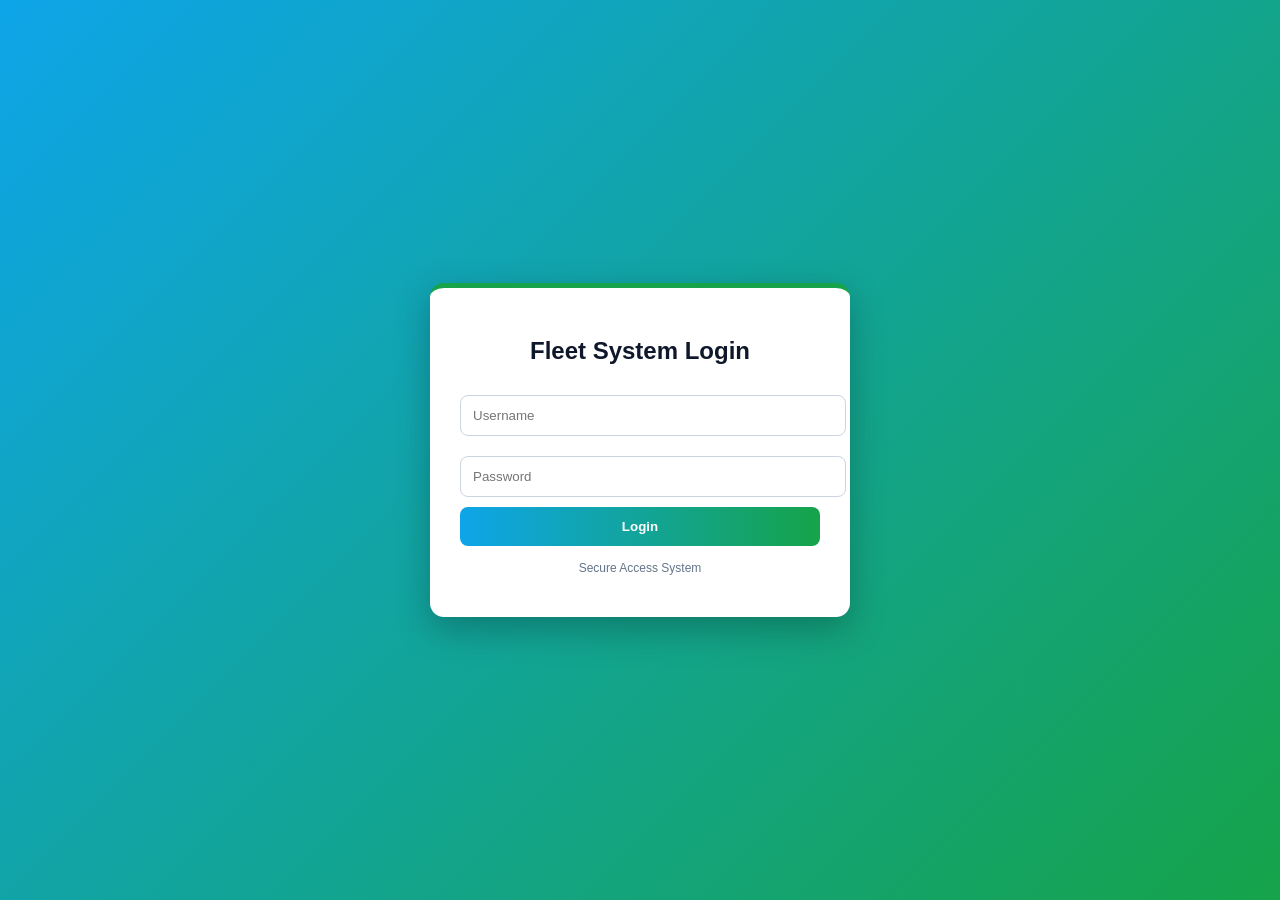
<file: index.html>
<!DOCTYPE html>
<html lang="en">
<head>
<meta charset="UTF-8">
<meta name="viewport" content="width=device-width, initial-scale=1.0">
<title>Fleet Admin Dashboard</title>

<style>
body{
    margin:0;
    font-family: Arial, sans-serif;
    display:flex;
    background:#f1f5f9;
}

/* SIDEBAR */
.sidebar{
    width:220px;
    height:100vh;
    background:linear-gradient(180deg, #0ea5e9, #16a34a);
    color:white;
    padding:20px;
    position:fixed;
}

.sidebar h2{
    text-align:center;
    margin-bottom:20px;
}

.sidebar a{
    display:block;
    color:white;
    text-decoration:none;
    padding:10px;
    margin:6px 0;
    border-radius:6px;
    transition:0.3s;
}

.sidebar a:hover{
    background:rgba(255,255,255,0.2);
}

/* MAIN */
.main{
    margin-left:240px;
    padding:20px;
    width:100%;
}

.header{
    display:flex;
    justify-content:space-between;
    align-items:center;
}

.header h1{
    color:#0f172a;
}

/* CARDS */
.cards{
    display:grid;
    grid-template-columns:repeat(4, 1fr);
    gap:15px;
    margin-top:20px;
}

.card{
    background:white;
    padding:20px;
    border-radius:12px;
    box-shadow:0 5px 15px rgba(0,0,0,0.08);
    border-left:5px solid #0ea5e9;
}

.card h3{
    margin:0;
    color:#0f172a;
}

.card p{
    font-size:22px;
    margin-top:10px;
    font-weight:bold;
    color:#16a34a;
}

/* QUICK ACTIONS */
.actions{
    margin-top:30px;
}

.actions button{
    padding:12px 15px;
    margin-right:10px;
    border:none;
    border-radius:8px;
    cursor:pointer;
    font-weight:bold;
    color:white;
}

.btn-blue{
    background:#0ea5e9;
}

.btn-green{
    background:#16a34a;
}

.btn-dark{
    background:#0f172a;
}
</style>

</head>

<body>

<!-- SIDEBAR -->
<div class="sidebar">
    <h2>Fleet System</h2>

    <a href="index.html">Dashboard</a>
    <a href="vehicles.html">Vehicles</a>
    <a href="drivers.html">Drivers</a>
    <a href="revenue.html">Revenue</a>
    <a href="fuel.html">Fuel</a>
    <a href="attendance.html">Attendance</a>
    <a href="reports.html">Reports</a>
    <a href="login.html">Logout</a>
</div>

<!-- MAIN -->
<div class="main">

    <div class="header">
        <h1>Admin Dashboard</h1>
    </div>

    <!-- CARDS -->
    <div class="cards">

        <div class="card">
            <h3>Total Vehicles</h3>
            <p id="totalVehicles">0</p>
        </div>

        <div class="card">
            <h3>Total Drivers</h3>
            <p id="totalDrivers">0</p>
        </div>

        <div class="card">
            <h3>Total Revenue</h3>
            <p id="totalRevenue">0</p>
        </div>

        <div class="card">
            <h3>Total Fuel Records</h3>
            <p id="totalFuel">0</p>
        </div>

    </div>

    <!-- QUICK ACTIONS -->
    <div class="actions">

        <button class="btn-blue" onclick="location.href='vehicles.html'">
            Manage Vehicles
        </button>

        <button class="btn-green" onclick="location.href='drivers.html'">
            Manage Drivers
        </button>

        <button class="btn-dark" onclick="location.href='reports.html'">
            View Reports
        </button>

    </div>

</div>

<script>
    if (localStorage.getItem("loggedIn") !== "true") {
    window.location.href = "login.html";
}
let users = JSON.parse(localStorage.getItem("users") || "[]");
// 📦 LOAD DATA SAFELY
let vehicles = JSON.parse(localStorage.getItem("vehicles") || "[]");
let drivers = JSON.parse(localStorage.getItem("drivers") || "[]");
let revenue = JSON.parse(localStorage.getItem("revenue") || "[]");
let fuel = JSON.parse(localStorage.getItem("fuel") || []);

// 🚍 VEHICLE STATS (optional for later use)
let activeVehicles = vehicles.filter(v => v.status?.toLowerCase() === "active").length;
let breakdownVehicles = vehicles.filter(v => v.status?.toLowerCase() === "breakdown").length;

// 📊 BASIC COUNTS
document.getElementById("totalVehicles").innerText = vehicles.length;
document.getElementById("totalDrivers").innerText = drivers.length;

// 💰 TOTAL REVENUE (SUM)
let totalRevenue = revenue.reduce((sum, item) => {
    return sum + (Number(item.amount) || 0);
}, 0);

document.getElementById("totalRevenue").innerText = totalRevenue;

// ⛽ TOTAL FUEL (SUM)
let totalFuel = fuel.reduce((sum, item) => {
    return sum + (Number(item.liters) || 0);
}, 0);

document.getElementById("totalFuel").innerText = totalFuel;

</script>

</body>
</html>
</file>
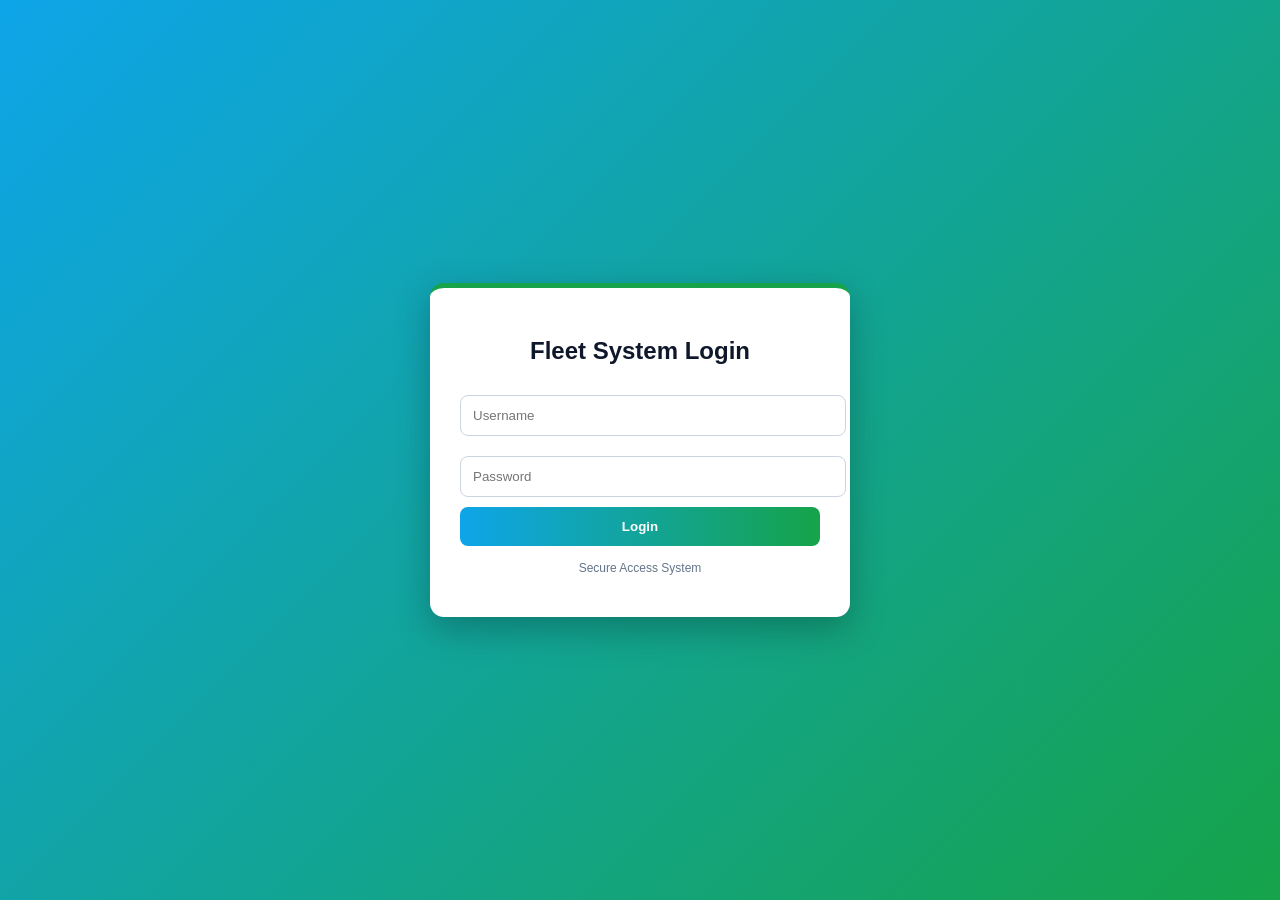
<file: attendance.html>
<!DOCTYPE html>
<html lang="en">
<head>
    <meta charset="UTF-8">
    <meta name="viewport" content="width=device-width, initial-scale=1.0">
    <title>Attendance Management - Fleet System</title>
    <link rel="stylesheet" href="style.css">
</head>

<body>

<!-- SIDEBAR -->
<div class="sidebar">

    <h2>Fleet System</h2>

    <a href="index.html">Dashboard</a>
    <a href="vehicles.html">Vehicles</a>
    <a href="drivers.html">Drivers</a>
    <a href="revenue.html">Revenue</a>
    <a href="fuel.html">Fuel</a>
    <a href="attendance.html">Attendance</a>
    <a href="reports.html">Reports</a>
    <a href="login.html">Logout</a>

</div>

<!-- MAIN -->
<div class="main">

    <h1>Attendance Management</h1>

    <!-- FORM -->
    <div class="card">

        <h3>Add Attendance</h3>

        <form id="attendanceForm">

            <input type="text" id="employeeName" placeholder="Employee Name" required>

            <input type="text" id="position" placeholder="Position" required>

            <input type="date" id="date" required>

            <select id="status" required>
                <option value="">Select Status</option>
                <option value="Present">Present</option>
                <option value="Absent">Absent</option>
                <option value="Off">Off</option>
            </select>

            <button type="submit">Save Attendance</button>

        </form>

    </div>

    <!-- SEARCH -->
    <div class="card">

        <input type="text" id="searchAttendance" placeholder="Search Attendance...">

    </div>

    <!-- TABLE -->
    <div class="card">

        <h3>Attendance Records</h3>

        <table border="1" width="100%">

            <thead>
                <tr>
                    <th>Employee</th>
                    <th>Position</th>
                    <th>Date</th>
                    <th>Status</th>
                    <th>Actions</th>
                </tr>
            </thead>

            <tbody id="attendanceTable"></tbody>

        </table>

    </div>

</div>

<script>
if (localStorage.getItem("loggedIn") !== "true") {
    window.location.href = "login.html";
}
let attendance = JSON.parse(localStorage.getItem("attendance")) || [];

const attendanceForm = document.getElementById("attendanceForm");
const attendanceTable = document.getElementById("attendanceTable");

let editIndex = null;

// SAVE
function saveAttendance(){

    localStorage.setItem("attendance", JSON.stringify(attendance));
}

// DISPLAY
function displayAttendance(){

    const search = document
    .getElementById("searchAttendance")
    .value
    .toLowerCase();

    attendanceTable.innerHTML = "";

    attendance
    .filter(a =>
        a.employee.toLowerCase().includes(search) ||
        a.position.toLowerCase().includes(search) ||
        a.status.toLowerCase().includes(search)
    )

    .forEach((a, index) => {

        attendanceTable.innerHTML += `
            <tr>
                <td>${a.employee}</td>
                <td>${a.position}</td>
                <td>${a.date}</td>
                <td>${a.status}</td>

                <td>

                    <button onclick="editAttendance(${index})">
                        Edit
                    </button>

                    <button onclick="deleteAttendance(${index})">
                        Delete
                    </button>

                </td>
            </tr>
        `;
    });
}

// ADD / UPDATE
attendanceForm.addEventListener("submit", function(e){

    e.preventDefault();

    const attendanceData = {

        employee: document.getElementById("employeeName").value,

        position: document.getElementById("position").value,

        date: document.getElementById("date").value,

        status: document.getElementById("status").value
    };

    if(editIndex === null){

        attendance.push(attendanceData);

    } else {

        attendance[editIndex] = attendanceData;
        editIndex = null;
    }

    saveAttendance();
    displayAttendance();

    attendanceForm.reset();
});

// DELETE
function deleteAttendance(index){

    attendance.splice(index, 1);

    saveAttendance();
    displayAttendance();
}

// EDIT
function editAttendance(index){

    const a = attendance[index];

    document.getElementById("employeeName").value = a.employee;

    document.getElementById("position").value = a.position;

    document.getElementById("date").value = a.date;

    document.getElementById("status").value = a.status;

    editIndex = index;
}

// SEARCH
document
.getElementById("searchAttendance")
.addEventListener("keyup", displayAttendance);

// INIT
displayAttendance();

</script>

</body>
</html>
</file>
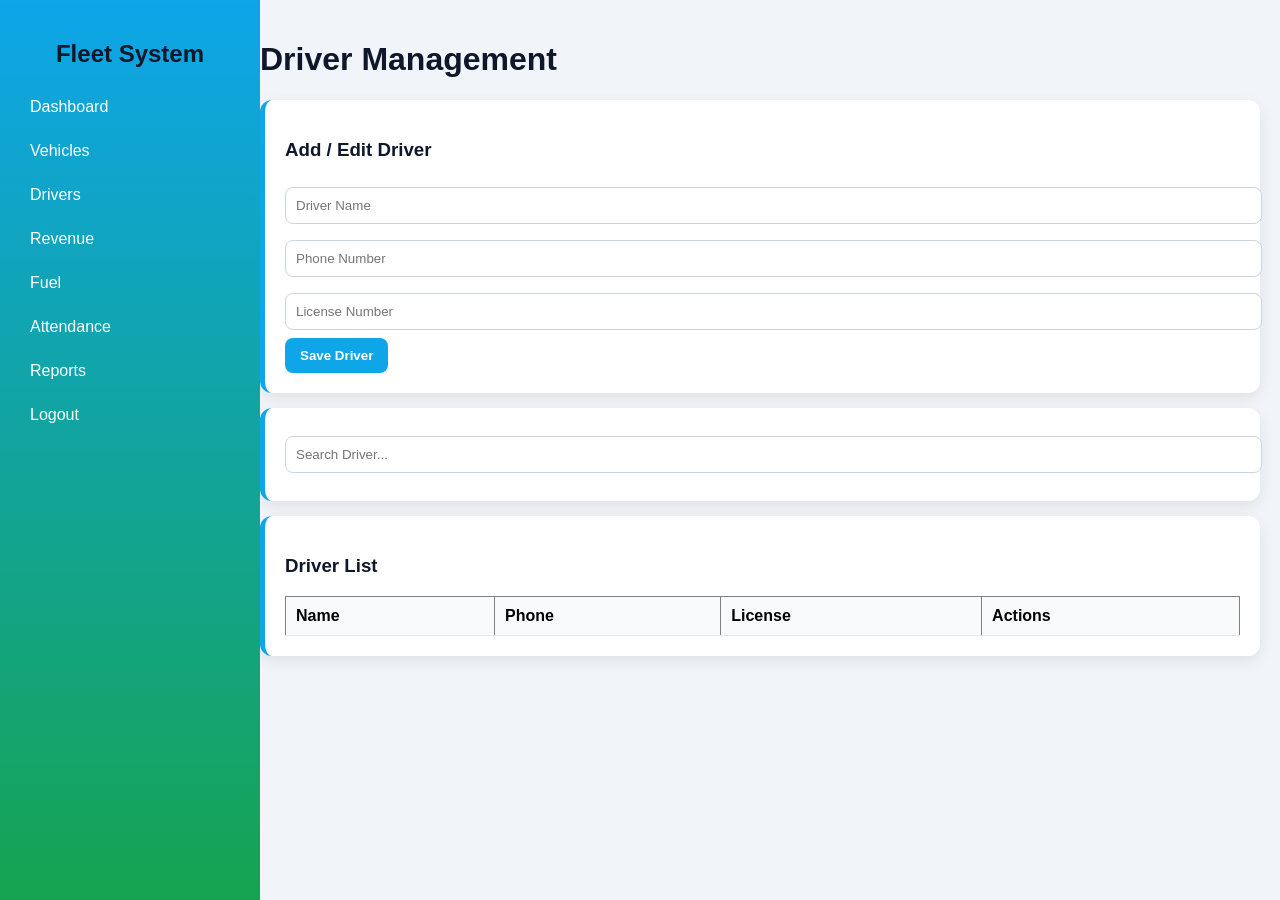
<file: drivers.html>
<!DOCTYPE html>
<html lang="en">
<head>
    <meta charset="UTF-8">
    <title>Drivers - Fleet Management System</title>
    <link rel="stylesheet" href="style.css">
</head>

<body>

<!-- SIDEBAR -->
<div class="sidebar">
    <h2>Fleet System</h2>

    <a href="index.html">Dashboard</a>
    <a href="vehicles.html">Vehicles</a>
    <a href="drivers.html">Drivers</a>
    <a href="revenue.html">Revenue</a>
    <a href="fuel.html">Fuel</a>
    <a href="attendance.html">Attendance</a>
    <a href="reports.html">Reports</a>
    <a href="login.html">Logout</a>
</div>

<!-- MAIN -->
<div class="main">

    <h1>Driver Management</h1>

    <!-- FORM -->
    <div class="card">

        <h3>Add / Edit Driver</h3>

        <form id="driverForm">

            <input type="text" id="driverName" placeholder="Driver Name" required>

            <input type="text" id="driverPhone" placeholder="Phone Number" required>

            <input type="text" id="driverLicense" placeholder="License Number" required>

            <button type="submit">Save Driver</button>

        </form>

    </div>

    <!-- SEARCH -->
    <div class="card">

        <input type="text" id="searchDriver" placeholder="Search Driver...">

    </div>

    <!-- TABLE -->
    <div class="card">

        <h3>Driver List</h3>

        <table border="1" width="100%">

            <thead>
                <tr>
                    <th>Name</th>
                    <th>Phone</th>
                    <th>License</th>
                    <th>Actions</th>
                </tr>
            </thead>

            <tbody id="driverTable"></tbody>

        </table>

    </div>

</div>

<script>
if (localStorage.getItem("loggedIn") !== "true") {
    window.location.href = "login.html";
}
let drivers = JSON.parse(localStorage.getItem("drivers")) || [];

const driverForm = document.getElementById("driverForm");
const driverTable = document.getElementById("driverTable");

let editIndex = null;

// SAVE
function saveDrivers() {
    localStorage.setItem("drivers", JSON.stringify(drivers));
}

// DISPLAY
function displayDrivers() {

    const search = document
    .getElementById("searchDriver")
    .value
    .toLowerCase();

    driverTable.innerHTML = "";

    drivers
    .filter(d =>
        d.name.toLowerCase().includes(search) ||
        d.phone.toLowerCase().includes(search) ||
        d.license.toLowerCase().includes(search)
    )

    .forEach((d, index) => {

        driverTable.innerHTML += `
            <tr>
                <td>${d.name}</td>
                <td>${d.phone}</td>
                <td>${d.license}</td>

                <td>
                    <button onclick="editDriver(${index})">
                        Edit
                    </button>

                    <button onclick="deleteDriver(${index})">
                        Delete
                    </button>
                </td>
            </tr>
        `;
    });
}

// ADD / UPDATE
driverForm.addEventListener("submit", function(e){

    e.preventDefault();

    const driver = {

        name: document.getElementById("driverName").value,

        phone: document.getElementById("driverPhone").value,
         
        license: document.getElementById("driveridnumber").value

        license: document.getElementById("driverLicense").value
    };

    if(editIndex === null){

        drivers.push(driver);

    } else {

        drivers[editIndex] = driver;
        editIndex = null;
    }

    saveDrivers();
    displayDrivers();

    driverForm.reset();
});

// DELETE
function deleteDriver(index){

    drivers.splice(index, 1);

    saveDrivers();
    displayDrivers();
}

// EDIT
function editDriver(index){

    const d = drivers[index];

    document.getElementById("driverName").value = d.name;

    document.getElementById("driverPhone").value = d.phone;

    document.getElementById("driverLicense").value = d.license;

    editIndex = index;
}

// SEARCH
document
.getElementById("searchDriver")
.addEventListener("keyup", displayDrivers);

// INIT
displayDrivers();

</script>

</body>
</html>
</file>
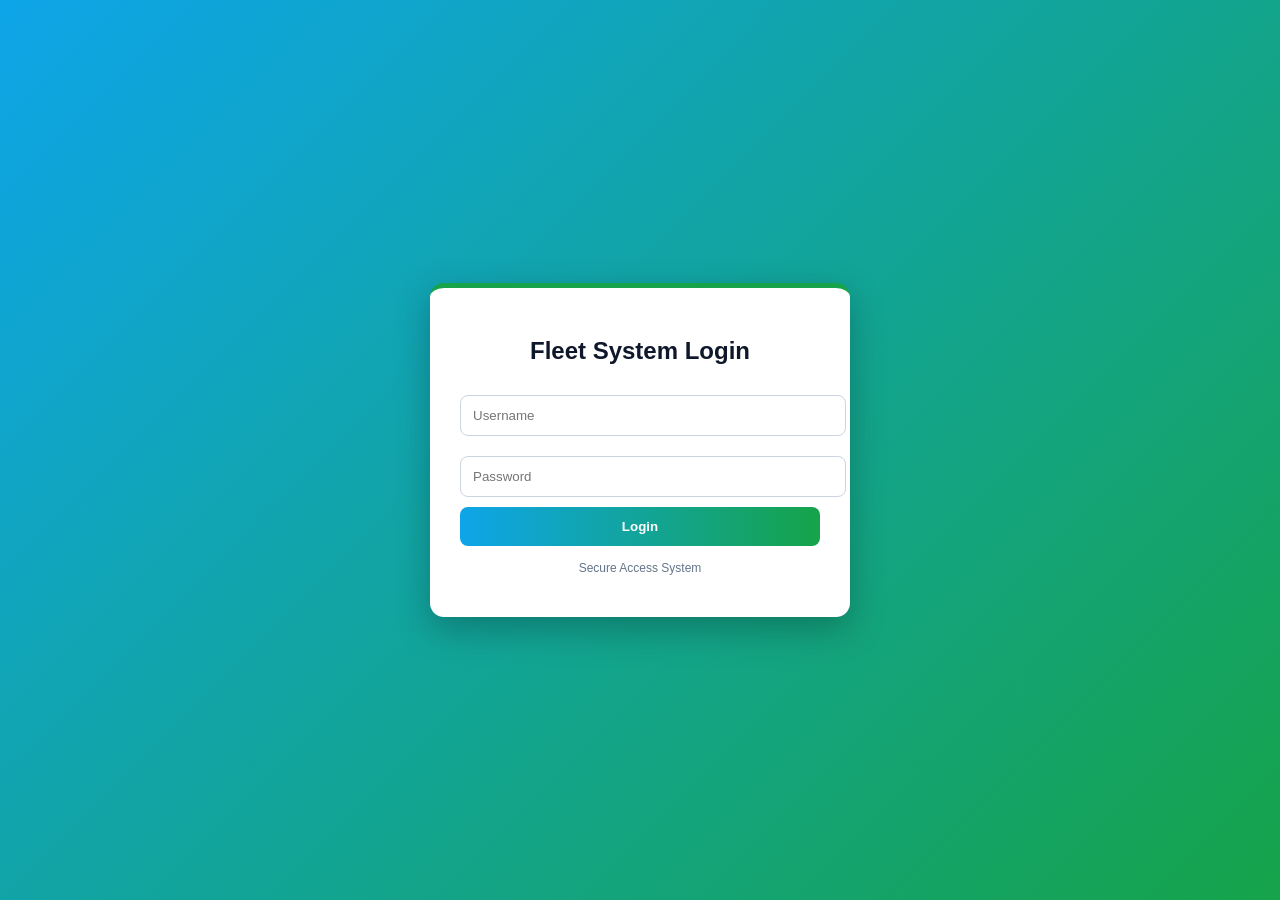
<file: fuel.html>
<!DOCTYPE html>
<html lang="en">
<head>
    <meta charset="UTF-8">
    <title>Fuel Management - Fleet System</title>
    <link rel="stylesheet" href="style.css">
</head>

<body>

<!-- SIDEBAR -->
<div class="sidebar">
    <h2>Fleet System</h2>

    <a href="index.html">Dashboard</a>
    <a href="vehicles.html">Vehicles</a>
    <a href="drivers.html">Drivers</a>
    <a href="revenue.html">Revenue</a>
    <a href="fuel.html">Fuel</a>
    <a href="attendance.html">Attendance</a>
    <a href="reports.html">Reports</a>
    <a href="login.html">Logout</a>
</div>

<!-- MAIN -->
<div class="main">

    <h1>Fuel Management</h1>

    <!-- FORM -->
    <div class="card">

        <h3>Add Fuel Record</h3>

        <form id="fuelForm">

            <input type="text" id="vehicle" placeholder="Vehicle Number" required>

            <input type="number" id="liters" placeholder="Fuel Liters" required>

            <input type="number" id="cost" placeholder="Fuel Cost" required>

            <input type="date" id="date" required>

            <button type="submit">Save Fuel</button>

        </form>

    </div>

    <!-- SEARCH -->
    <div class="card">

        <input type="text" id="searchFuel" placeholder="Search Fuel Records...">

    </div>

    <!-- TABLE -->
    <div class="card">

        <h3>Fuel Records</h3>

        <table border="1" width="100%">

            <thead>
                <tr>
                    <th>Vehicle</th>
                    <th>Liters</th>
                    <th>Cost</th>
                    <th>Date</th>
                    <th>Actions</th>
                </tr>
            </thead>

            <tbody id="fuelTable"></tbody>

        </table>

    </div>

</div>

<script>
if (localStorage.getItem("loggedIn") !== "true") {
    window.location.href = "login.html";
}
let fuel = JSON.parse(localStorage.getItem("fuel")) || [];

const fuelForm = document.getElementById("fuelForm");
const fuelTable = document.getElementById("fuelTable");

let editIndex = null;

// SAVE
function saveFuel(){

    localStorage.setItem("fuel", JSON.stringify(fuel));
}

// DISPLAY
function displayFuel(){

    const search = document
    .getElementById("searchFuel")
    .value
    .toLowerCase();

    fuelTable.innerHTML = "";

    fuel
    .filter(f =>
        f.vehicle.toLowerCase().includes(search) ||
        f.date.toLowerCase().includes(search)
    )

    .forEach((f, index) => {

        fuelTable.innerHTML += `
            <tr>
                <td>${f.vehicle}</td>
                <td>${f.liters}</td>
                <td>${f.cost}</td>
                <td>${f.date}</td>

                <td>
                    <button onclick="editFuel(${index})">
                        Edit
                    </button>

                    <button onclick="deleteFuel(${index})">
                        Delete
                    </button>
                </td>
            </tr>
        `;
    });
}

// ADD / UPDATE
fuelForm.addEventListener("submit", function(e){

    e.preventDefault();

    const fuelData = {

        vehicle: document.getElementById("vehicle").value,

        liters: document.getElementById("liters").value,

        cost: document.getElementById("cost").value,

        date: document.getElementById("date").value
    };

    if(editIndex === null){

        fuel.push(fuelData);

    } else {

        fuel[editIndex] = fuelData;
        editIndex = null;
    }

    saveFuel();
    displayFuel();

    fuelForm.reset();
});

// DELETE
function deleteFuel(index){

    fuel.splice(index, 1);

    saveFuel();
    displayFuel();
}

// EDIT
function editFuel(index){

    const f = fuel[index];

    document.getElementById("vehicle").value = f.vehicle;

    document.getElementById("liters").value = f.liters;

    document.getElementById("cost").value = f.cost;

    document.getElementById("date").value = f.date;

    editIndex = index;
}

// SEARCH
document
.getElementById("searchFuel")
.addEventListener("keyup", displayFuel);

// INIT
displayFuel();

</script>

</body>
</html>
</file>
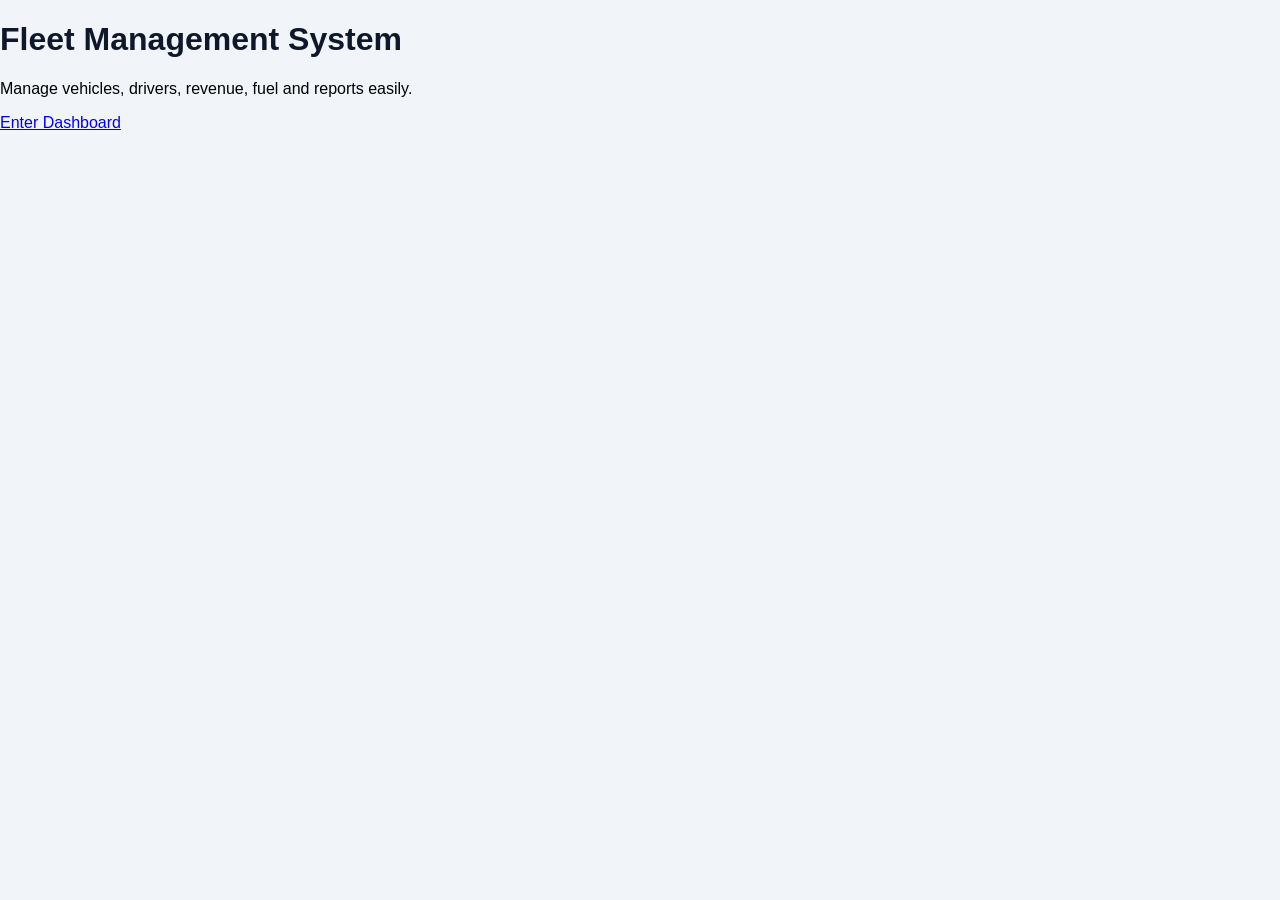
<file: home.html>
<!DOCTYPE html>
<html>
<head>
  <title>Fleet Management System</title>
  <link rel="stylesheet" href="style.css">
</head>
<body class="home-body">

<div class="home-container">

  <h1>Fleet Management System</h1>

  <p>
    Manage vehicles, drivers, revenue, fuel and reports easily.
  </p>

  <a href="index.html" class="enter-btn">
    Enter Dashboard
  </a>

</div>

</body>
</html>
</file>
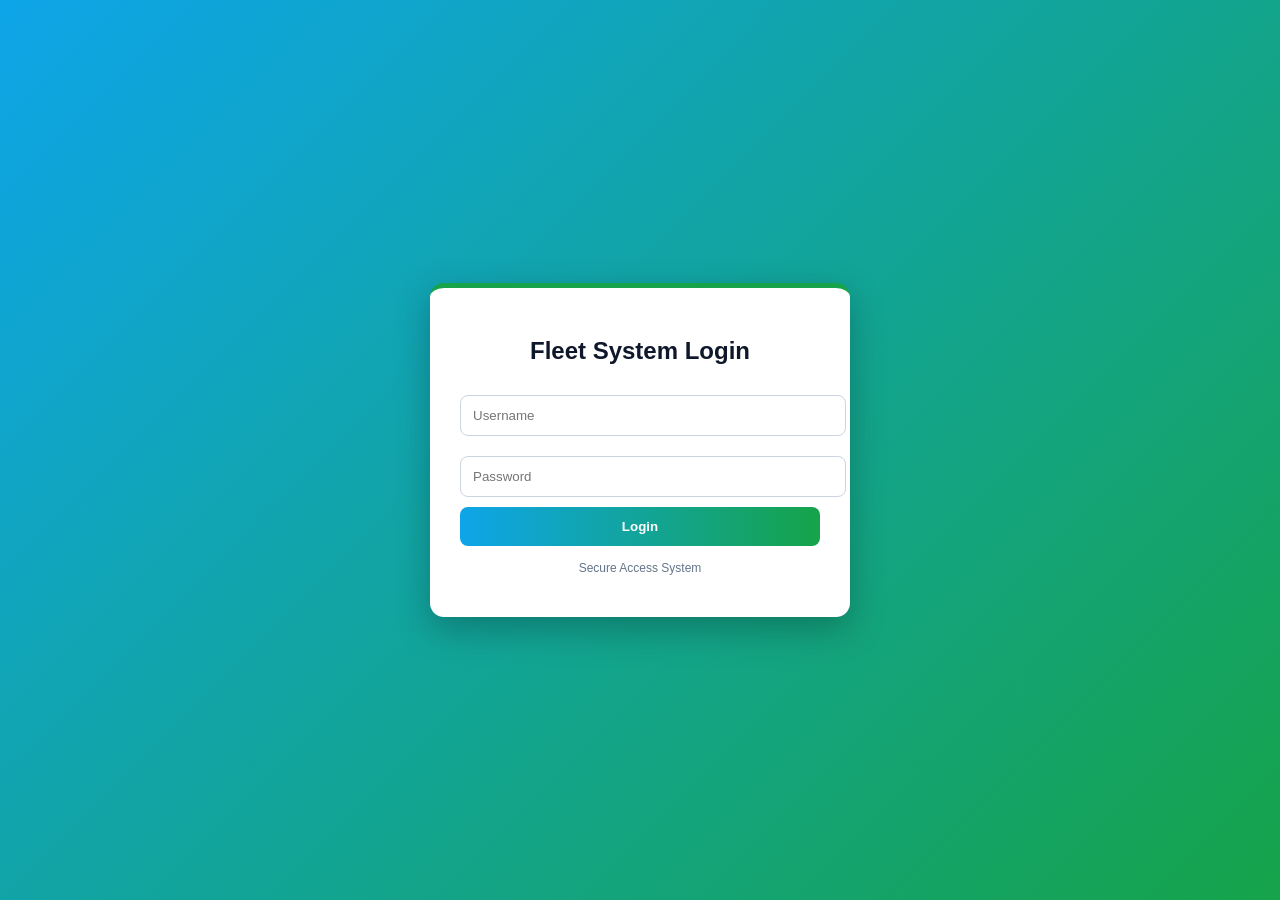
<file: login.html>
<!DOCTYPE html>
<html lang="en">
<head>
<meta charset="UTF-8">
<meta name="viewport" content="width=device-width, initial-scale=1.0">
<title>Fleet System Login</title>

<style>
body{
    margin:0;
    font-family: Arial, sans-serif;
    height:100vh;
    display:flex;
    justify-content:center;
    align-items:center;
    background: linear-gradient(135deg, #0ea5e9, #16a34a);
}

.login-box{
    width:360px;
    background:white;
    padding:30px;
    border-radius:14px;
    box-shadow:0 12px 35px rgba(0,0,0,0.25);
    border-top:5px solid #16a34a;
}

.login-box h2{
    text-align:center;
    margin-bottom:20px;
    color:#0f172a;
}

.login-box input{
    width:100%;
    padding:12px;
    margin:10px 0;
    border:1px solid #cbd5e1;
    border-radius:8px;
    outline:none;
}

.login-box button{
    width:100%;
    padding:12px;
    background:linear-gradient(90deg, #0ea5e9, #16a34a);
    color:white;
    border:none;
    border-radius:8px;
    cursor:pointer;
    font-weight:bold;
}

.login-box button:hover{
    opacity:0.9;
}
</style>

</head>

<body>

<div class="login-box">

    <h2>Fleet System Login</h2>

    <form onsubmit="login(event)">
        <input type="text" id="username" placeholder="Username" required>
        <input type="password" id="password" placeholder="Password" required>
        <button type="submit">Login</button>
    </form>

    <p style="text-align:center;font-size:12px;color:#64748b;margin-top:15px;">
        Secure Access System
    </p>

</div>

<script>

// 👥 LOAD USERS
let users = JSON.parse(localStorage.getItem("users") || "[]");

// 🔐 LOGIN FUNCTION
function login(e){
    e.preventDefault();

    let username = document.getElementById("username").value;
    let password = document.getElementById("password").value;

    // ADMIN LOGIN (DEFAULT BACKUP)
    if(username === "admin" && password === "1234"){
        localStorage.setItem("loggedIn", "true");
        localStorage.setItem("role", "admin");
        window.location.href = "index.html";
        return;
    }

    // CHECK CREATED USERS
    let user = users.find(u =>
        u.username === username && u.password === password
    );

    if(user){

        localStorage.setItem("loggedIn", "true");
        localStorage.setItem("role", user.role);
        localStorage.setItem("user", user.username);

        window.location.href = "index.html";

    } else {
        alert("Invalid username or password");
    }
}

</script>

</body>
</html>
</file>
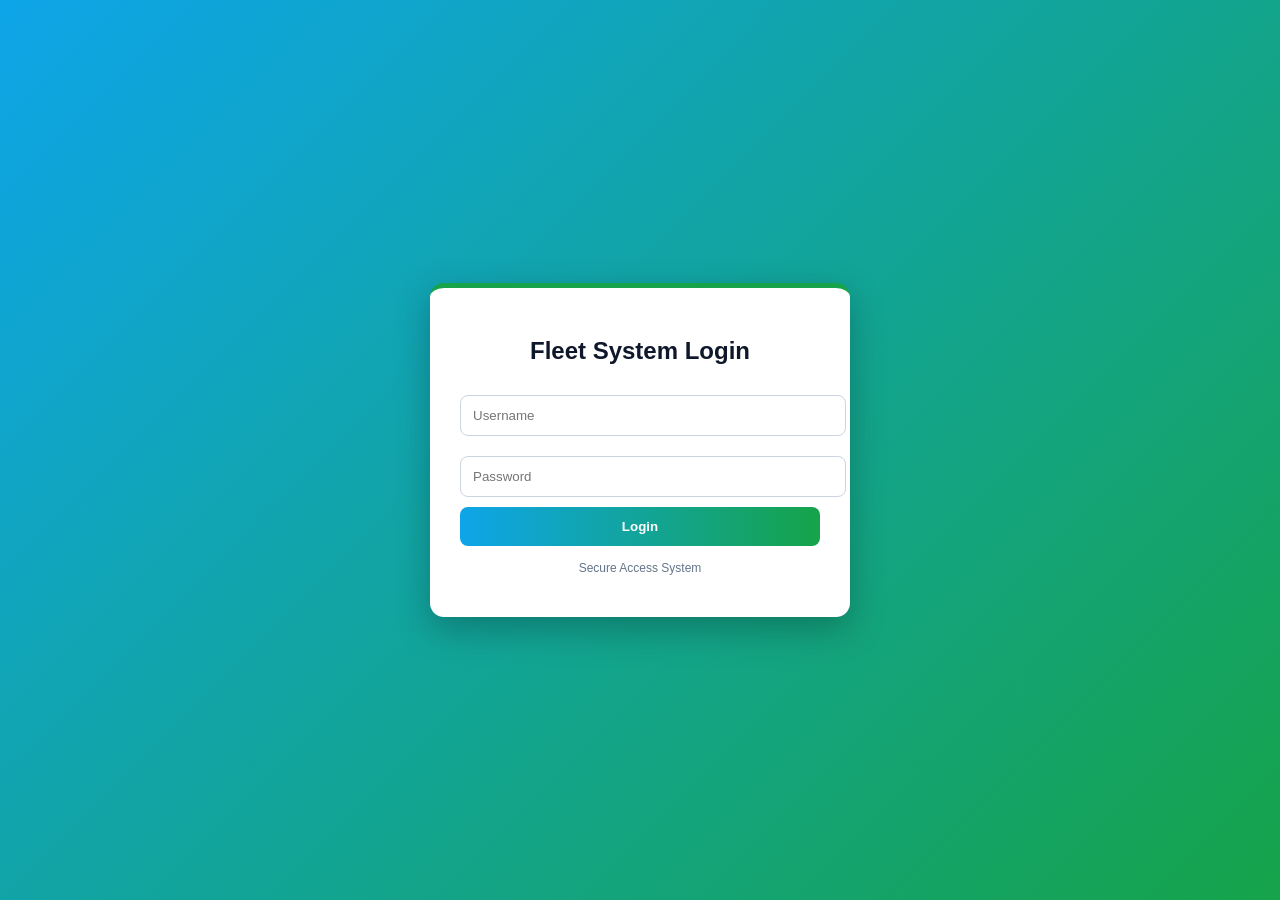
<file: revenue.html>
<!DOCTYPE html>
<html lang="en">
<head>
    <meta charset="UTF-8">
    <title>Revenue - Fleet Management System</title>
    <link rel="stylesheet" href="style.css">
</head>

<body>

<!-- SIDEBAR -->
<div class="sidebar">
    <h2>Fleet System</h2>

    <a href="index.html">Dashboard</a>
    <a href="vehicles.html">Vehicles</a>
    <a href="drivers.html">Drivers</a>
    <a href="revenue.html">Revenue</a>
    <a href="fuel.html">Fuel</a>
    <a href="attendance.html">Attendance</a>
    <a href="reports.html">Reports</a>
    <a href="login.html">Logout</a>
</div>

<!-- MAIN -->
<div class="main">

    <h1>Revenue Management</h1>

    <!-- FORM -->
    <div class="card">

        <h3>Add Revenue</h3>

        <form id="revenueForm">

            <input type="text" id="vehicle" placeholder="Vehicle Number" required>

            <input type="number" id="amount" placeholder="Revenue Amount" required>

            <input type="date" id="date" required>

            <button type="submit">Save Revenue</button>

        </form>

    </div>

    <!-- SEARCH -->
    <div class="card">

        <input type="text" id="searchRevenue" placeholder="Search Revenue...">

    </div>

    <!-- TABLE -->
    <div class="card">

        <h3>Revenue Records</h3>

        <table border="1" width="100%">

            <thead>
                <tr>
                    <th>Vehicle</th>
                    <th>Amount</th>
                    <th>Date</th>
                    <th>Actions</th>
                </tr>
            </thead>

            <tbody id="revenueTable"></tbody>

        </table>

    </div>

</div>

<script>
if (localStorage.getItem("loggedIn") !== "true") {
    window.location.href = "login.html";
}
let revenue = JSON.parse(localStorage.getItem("revenue")) || [];

const revenueForm = document.getElementById("revenueForm");
const revenueTable = document.getElementById("revenueTable");

let editIndex = null;

// SAVE
function saveRevenue(){

    localStorage.setItem("revenue", JSON.stringify(revenue));
}

// DISPLAY
function displayRevenue(){

    const search = document
    .getElementById("searchRevenue")
    .value
    .toLowerCase();

    revenueTable.innerHTML = "";

    revenue
    .filter(r =>
        r.vehicle.toLowerCase().includes(search) ||
        r.date.toLowerCase().includes(search)
    )

    .forEach((r, index) => {

        revenueTable.innerHTML += `
            <tr>
                <td>${r.vehicle}</td>
                <td>${r.amount}</td>
                <td>${r.date}</td>

                <td>
                    <button onclick="editRevenue(${index})">
                        Edit
                    </button>

                    <button onclick="deleteRevenue(${index})">
                        Delete
                    </button>
                </td>
            </tr>
        `;
    });
}

// ADD / UPDATE
revenueForm.addEventListener("submit", function(e){

    e.preventDefault();

    const revenueData = {

        vehicle: document.getElementById("vehicle").value,

        amount: document.getElementById("amount").value,

        date: document.getElementById("date").value
    };

    if(editIndex === null){

        revenue.push(revenueData);

    } else {

        revenue[editIndex] = revenueData;
        editIndex = null;
    }

    saveRevenue();
    displayRevenue();

    revenueForm.reset();
});

// DELETE
function deleteRevenue(index){

    revenue.splice(index, 1);

    saveRevenue();
    displayRevenue();
}

// EDIT
function editRevenue(index){

    const r = revenue[index];

    document.getElementById("vehicle").value = r.vehicle;

    document.getElementById("amount").value = r.amount;

    document.getElementById("date").value = r.date;

    editIndex = index;
}

// SEARCH
document
.getElementById("searchRevenue")
.addEventListener("keyup", displayRevenue);

// INIT
displayRevenue();

</script>

</body>
</html>
</file>
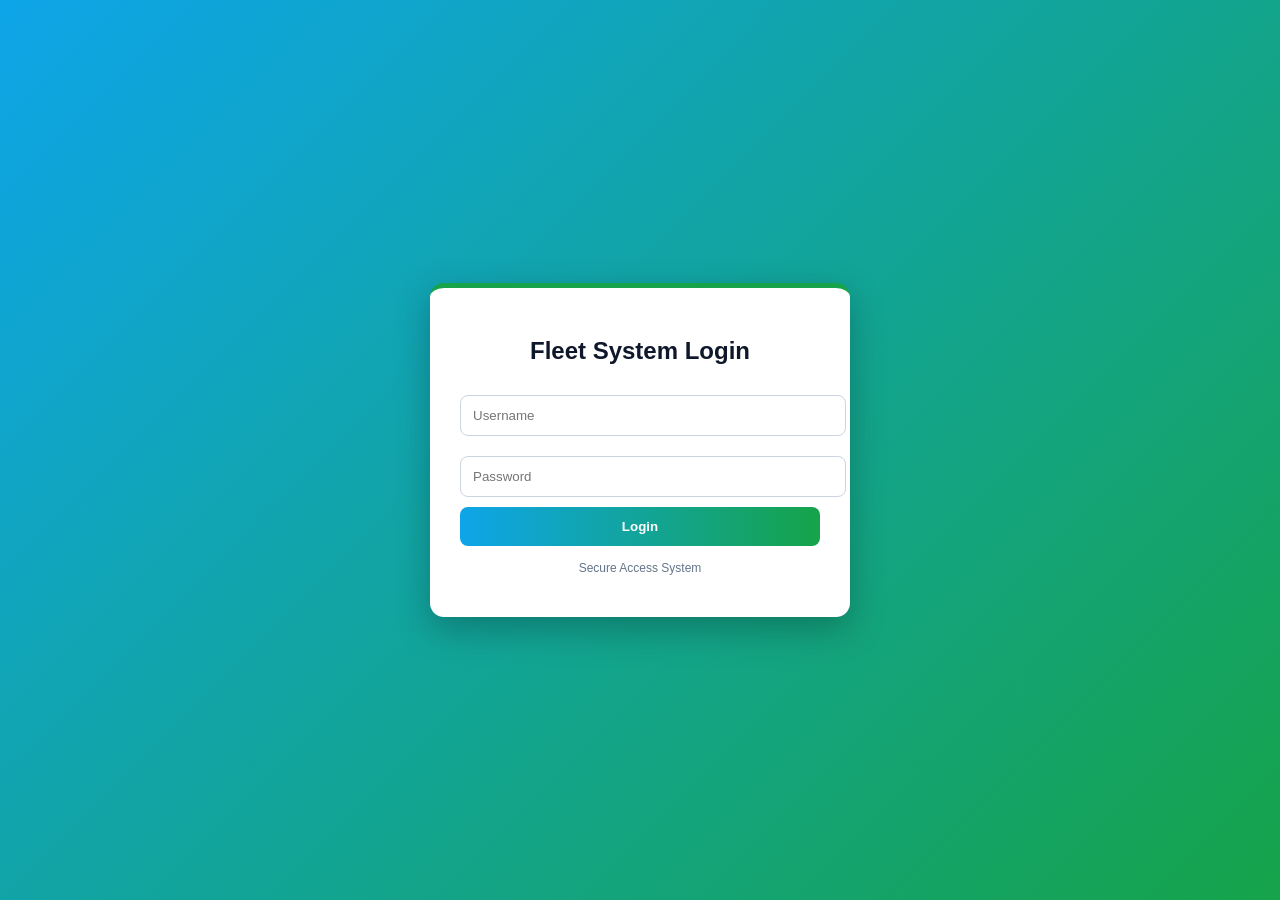
<file: vehicles.html>
<!DOCTYPE html>
<html lang="en">
<head>
<meta charset="UTF-8">
<meta name="viewport" content="width=device-width, initial-scale=1.0">
<title>Vehicle Management - Fleet System</title>
<link rel="stylesheet" href="style.css">
</head>

<body>

<div class="sidebar">
    <h2>Fleet System</h2>

    <a href="index.html">Dashboard</a>
    <a href="vehicles.html">Vehicles</a>
    <a href="drivers.html">Drivers</a>
    <a href="revenue.html">Revenue</a>
    <a href="fuel.html">Fuel</a>
    <a href="attendance.html">Attendance</a>
    <a href="reports.html">Reports</a>
    <a href="#" onclick="logout()">Logout</a>
</div>

<div class="main">

    <h1>Vehicle Management</h1>

    <div class="card">
        <h3>Add / Edit Vehicle</h3>

        <form id="vehicleForm">
            <input type="text" id="vehicleNumber" placeholder="Vehicle Number" required>
            <input type="text" id="vehicleModel" placeholder="Vehicle Model" required>
            <input type="text" id="vehicleRoute" placeholder="Route" required>
            <input type="text" id="vehicleStatus" placeholder="Status" required>
            <button type="submit">Save Vehicle</button>
        </form>
    </div>

    <div class="card">
        <input type="text" id="searchVehicle" placeholder="Search Vehicle...">
    </div>

    <div class="card">
       <h3>Fleet Vehicles</h3>
<button onclick="exportVehicles()">Export Vehicles</button>

        <table>
            <thead>
                <tr>
                    <th>Vehicle No.</th>
                    <th>Model</th>
                    <th>Route</th>
                    <th>Status</th>
                    <th>Actions</th>
                </tr>
            </thead>

            <tbody id="vehicleTable"></tbody>
        </table>
    </div>

</div>

<script>

// 🔐 LOGIN PROTECTION
if (localStorage.getItem("loggedIn") !== "true") {
    window.location.href = "login.html";
}

// 🚍 DEFAULT VEHICLES
let defaultVehicles = [
    {number:"116", model:"NQR ISUZU", route:"39", status:"Active"},
    {number:"118", model:"NQR ISUZU", route:"39", status:"Active"},
    {number:"119", model:"NQR ISUZU", route:"39", status:"Active"},
    {number:"304", model:"NQR ISUZU", route:"39", status:"Active"},
    {number:"307", model:"NQR ISUZU", route:"39", status:"Active"},
    {number:"308", model:"NQR ISUZU", route:"39", status:"Active"},
    {number:"316", model:"NQR ISUZU", route:"39", status:"Active"},
    {number:"317", model:"NQR ISUZU", route:"39", status:"Active"},
    {number:"581", model:"NQR ISUZU", route:"39", status:"Active"},
    {number:"681", model:"NQR ISUZU", route:"39", status:"Active"},
    {number:"781", model:"NQR ISUZU", route:"39", status:"Active"},
    {number:"951", model:"NQR ISUZU", route:"39", status:"Active"},
    {number:"952", model:"NQR ISUZU", route:"39", status:"Active"},
    {number:"1045", model:"NQR ISUZU", route:"39", status:"Active"},
    {number:"1059", model:"NQR ISUZU", route:"39", status:"Active"},
    {number:"1060", model:"NQR ISUZU", route:"39", status:"Active"},
    {number:"1061", model:"NQR ISUZU", route:"39", status:"Active"},
    {number:"1062", model:"NQR ISUZU", route:"39", status:"Active"}
];

// 📦 LOAD VEHICLES SAFELY
let vehicles = JSON.parse(localStorage.getItem("vehicles") || "[]");

if (!Array.isArray(vehicles) || vehicles.length === 0) {
    vehicles = defaultVehicles;
    localStorage.setItem("vehicles", JSON.stringify(vehicles));
}

let editIndex = null;

const vehicleForm = document.getElementById("vehicleForm");
const vehicleTable = document.getElementById("vehicleTable");
const searchInput = document.getElementById("searchVehicle");

// 💾 SAVE
function saveVehicles() {
    localStorage.setItem("vehicles", JSON.stringify(vehicles));
}

// 🎨 DISPLAY
function displayVehicles() {

    const search = searchInput.value.toLowerCase();

    vehicleTable.innerHTML = "";

    vehicles.forEach((v, index) => {

        const match =
            v.number.toLowerCase().includes(search) ||
            v.model.toLowerCase().includes(search) ||
            v.route.toLowerCase().includes(search) ||
            v.status.toLowerCase().includes(search);

        if (match) {

            let statusColor = "orange";

            if (v.status.toLowerCase() === "active") {
                statusColor = "green";
            }
            else if (v.status.toLowerCase() === "breakdown") {
                statusColor = "red";
            }

            vehicleTable.innerHTML += `
                <tr>
                    <td>${v.number}</td>
                    <td>${v.model}</td>
                    <td>${v.route}</td>
                    <td style="color:${statusColor}; font-weight:bold;">
                        ${v.status}
                    </td>
                    <td>
                        <button onclick="editVehicle(${index})">Edit</button>
                        <button onclick="deleteVehicle(${index})">Delete</button>
                    </td>
                </tr>
            `;
        }
    });
}

// ➕ ADD / UPDATE
vehicleForm.addEventListener("submit", function(e){
    e.preventDefault();

    const vehicle = {
        number: vehicleNumber.value,
        model: vehicleModel.value,
        route: vehicleRoute.value,
        status: vehicleStatus.value
    };

    if (editIndex === null) {
        vehicles.push(vehicle);
    } else {
        vehicles[editIndex] = vehicle;
        editIndex = null;
    }

    saveVehicles();
    displayVehicles();
    vehicleForm.reset();
});

// ❌ DELETE
function deleteVehicle(index) {
    if (confirm("Delete this vehicle?")) {
        vehicles.splice(index, 1);
        saveVehicles();
        displayVehicles();
    }
}

// ✏️ EDIT
function editVehicle(index) {
    const v = vehicles[index];

    vehicleNumber.value = v.number;
    vehicleModel.value = v.model;
    vehicleRoute.value = v.route;
    vehicleStatus.value = v.status;

    editIndex = index;
}

// 🔍 SEARCH
searchInput.addEventListener("keyup", displayVehicles);

// 🚀 INIT
displayVehicles();
function exportVehicles() {

    let csv = "Vehicle No,Model,Route,Status\n";

    vehicles.forEach(v => {
        csv += `${v.number},${v.model},${v.route},${v.status}\n`;
    });

    const blob = new Blob([csv], { type: "text/csv" });

    const url = window.URL.createObjectURL(blob);

    const a = document.createElement("a");

    a.href = url;
    a.download = "vehicles.csv";

    document.body.appendChild(a);
    a.click();
    document.body.removeChild(a);

    window.URL.revokeObjectURL(url);
}
// 🚪 LOGOUT
function logout(){
    localStorage.removeItem("loggedIn");
    window.location.href = "login.html";
}

</script>

</body>
</html>
</file>
<file: style.css>
body{
    margin:0;
    font-family: Arial, sans-serif;
    background:#f1f5f9;
}

/* SIDEBAR */
.sidebar{
    width:220px;
    height:100vh;
    background:linear-gradient(180deg, #0ea5e9, #16a34a);
    color:white;
    padding:20px;
    position:fixed;
}

.sidebar h2{
    text-align:center;
    margin-bottom:20px;
}

.sidebar a{
    display:block;
    color:white;
    text-decoration:none;
    padding:10px;
    margin:6px 0;
    border-radius:6px;
    transition:0.3s;
}

.sidebar a:hover{
    background:rgba(255,255,255,0.2);
}

/* MAIN */
.main{
    margin-left:240px;
    padding:20px;
}

/* HEADINGS */
h1,h2,h3{
    color:#0f172a;
}

/* CARD */
.card{
    background:white;
    padding:20px;
    border-radius:12px;
    box-shadow:0 5px 15px rgba(0,0,0,0.08);
    margin-bottom:15px;
    border-left:5px solid #0ea5e9;
}

/* INPUTS */
input, select{
    width:100%;
    padding:10px;
    margin:8px 0;
    border:1px solid #cbd5e1;
    border-radius:8px;
    outline:none;
}

input:focus{
    border-color:#0ea5e9;
}

/* BUTTONS */
button{
    padding:10px 15px;
    border:none;
    border-radius:8px;
    cursor:pointer;
    font-weight:bold;
    background:#0ea5e9;
    color:white;
    transition:0.3s;
}

button:hover{
    opacity:0.9;
    transform:scale(1.02);
}

/* TABLE */
table{
    width:100%;
    border-collapse:collapse;
}

th,td{
    padding:10px;
    text-align:left;
    border-bottom:1px solid #e2e8f0;
}

th{
    background:#f8fafc;
}

/* MOBILE RESPONSIVE */
@media screen and (max-width: 768px) {

    body {
        flex-direction: column;
    }

    .sidebar {
        width: 100%;
        height: auto;
        position: relative;
        text-align: center;
    }

    .sidebar a {
        display: inline-block;
        margin: 5px;
        padding: 8px 12px;
    }

    .main {
        margin-left: 0;
        width: 100%;
        padding: 10px;
    }

    .cards {
        grid-template-columns: 1fr !important;
    }

    table {
        width: 100%;
        font-size: 12px;
    }

    input, button {
        width: 100%;
        margin-bottom: 10px;
    }
}
</file>
